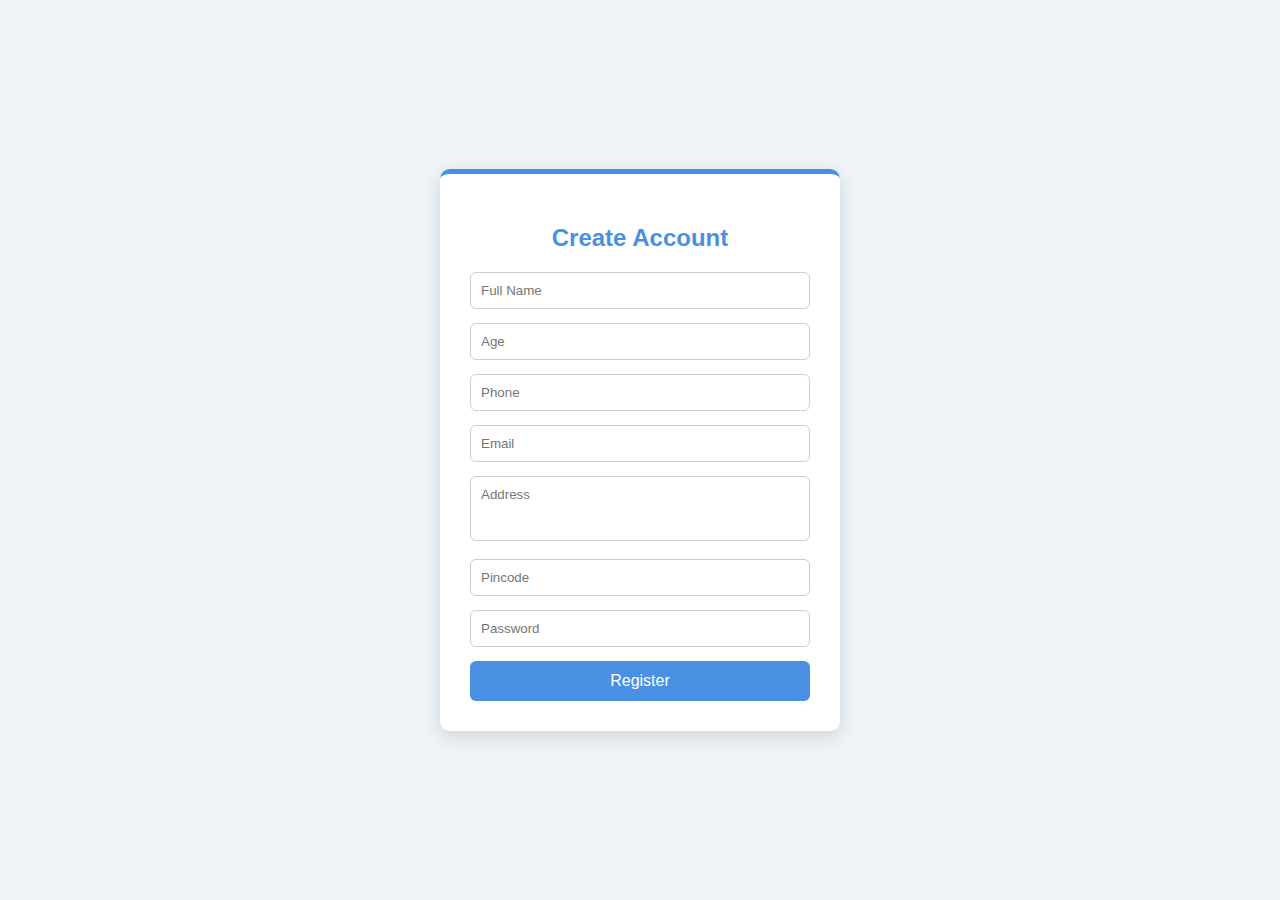
<file: index.html>
<!DOCTYPE html>
<html>
<head>
  <title>Register</title>

  <style>
    *{ box-sizing: border-box; font-family: "Segoe UI", sans-serif; }
    body{
      margin:0; height:100vh; background:#eef3f8;
      display:flex; justify-content:center; align-items:center;
    }
    .register-box{
      background:#fff; width:400px; padding:30px;
      border-radius:10px; box-shadow:0 6px 18px rgba(0,0,0,0.12);
      border-top:5px solid #4a90e2;
    }
    h2{ text-align:center; color:#4a90e2; }
    input, textarea{
      width:100%; padding:10px; margin-bottom:14px;
      border:1px solid #ccc; border-radius:6px;
    }
    textarea{ resize:none; height:65px; }
    button{
      width:100%; padding:11px; background:#4a90e2;
      color:white; border:none; border-radius:6px; font-size:16px;
    }
  </style>
</head>
<body>

<div class="register-box">
  <h2>Create Account</h2>

  <form onsubmit="register(); return false;">
    <input type="text" id="name" placeholder="Full Name">
    <input type="number" id="age" placeholder="Age">
    <input type="text" id="phone" placeholder="Phone">
    <input type="email" id="email" placeholder="Email">
    <textarea id="address" placeholder="Address"></textarea>
    <input type="number" id="pincode" placeholder="Pincode">
    <input type="password" id="password" placeholder="Password">
    <button type="submit">Register</button>
  </form>
</div>

<script>
function register(){
  let user = {
    name: name.value,
    age: age.value,
    phone: phone.value,
    email: email.value,
    address: address.value,
    pincode: pincode.value,
    password: password.value
  };

  if(user.name==="" || user.email==="" || user.password===""){
    alert("Name, Email and Password required");
    return;
  }

  localStorage.setItem("user", JSON.stringify(user));
  alert("Registration Successful");
  window.location.href = "login.html";
}
</script>

</body>
</html>
</file>
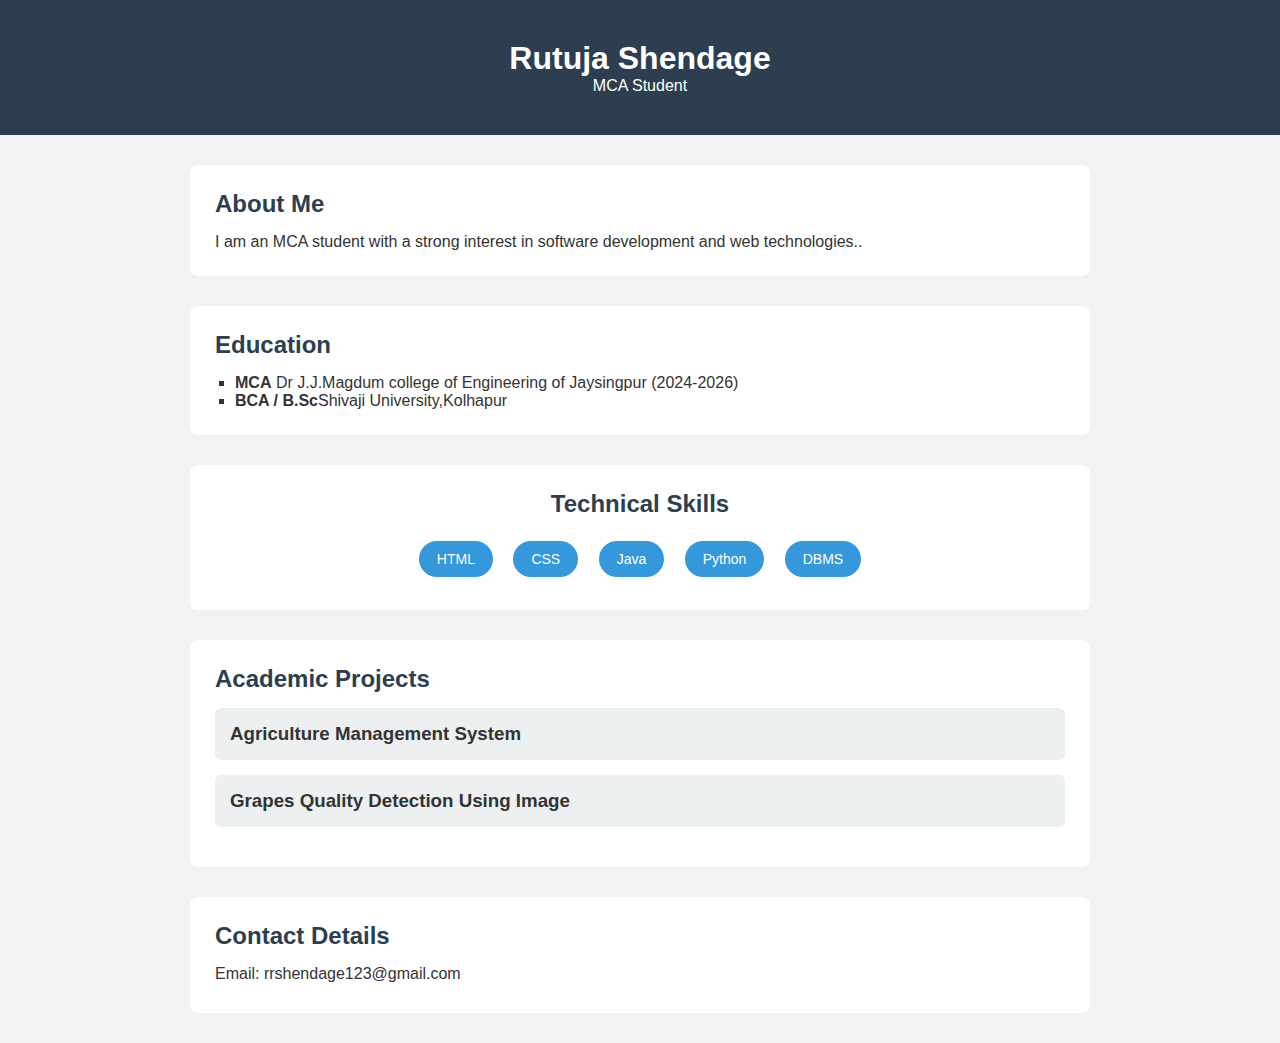
<file: portfolio/index.html>
<!DOCTYPE html>
<html lang="en">
<head>
    <meta charset="UTF-8">
    <meta name="viewport" content="width=device-width, initial-scale=1.0">
    <title> Portfolio</title>
    <link rel="stylesheet" href="style.css">
</head>
<body>

   
    <header>
        <h1>Rutuja Shendage</h1>
        <p>MCA Student </p>
    </header>

    <section class="about">
        <h2>About Me</h2>
        <p>
              I am an MCA student with a strong interest in software development and web technologies.. 
        </p>
    </section>

    <section class="education">
        <h2>Education</h2>
        <ul>
            <li><strong>MCA</strong> Dr J.J.Magdum college of Engineering of Jaysingpur (2024-2026)</li>
            <li><strong>BCA / B.Sc</strong>Shivaji University,Kolhapur</li>
        </ul>
    </section>

   
    <section class="skills">
        <h2>Technical Skills</h2>
        <div class="skill-box">HTML</div>
        <div class="skill-box">CSS</div>
        <div class="skill-box">Java</div>
        <div class="skill-box">Python</div>
        <div class="skill-box">DBMS</div>
    </section>


    <section class="projects">
        <h2>Academic Projects</h2>
        <div class="project">
            <h3>Agriculture  Management System</h3>
         
        </div>
        <div class="project">
            <h3>Grapes Quality Detection Using Image</h3>
          
        </div>
    </section>

  
    <section class="contact">
        <h2>Contact Details</h2>
        <p>Email: rrshendage123@gmail.com</p>
        
    </section>


</body>
</html>
</file>
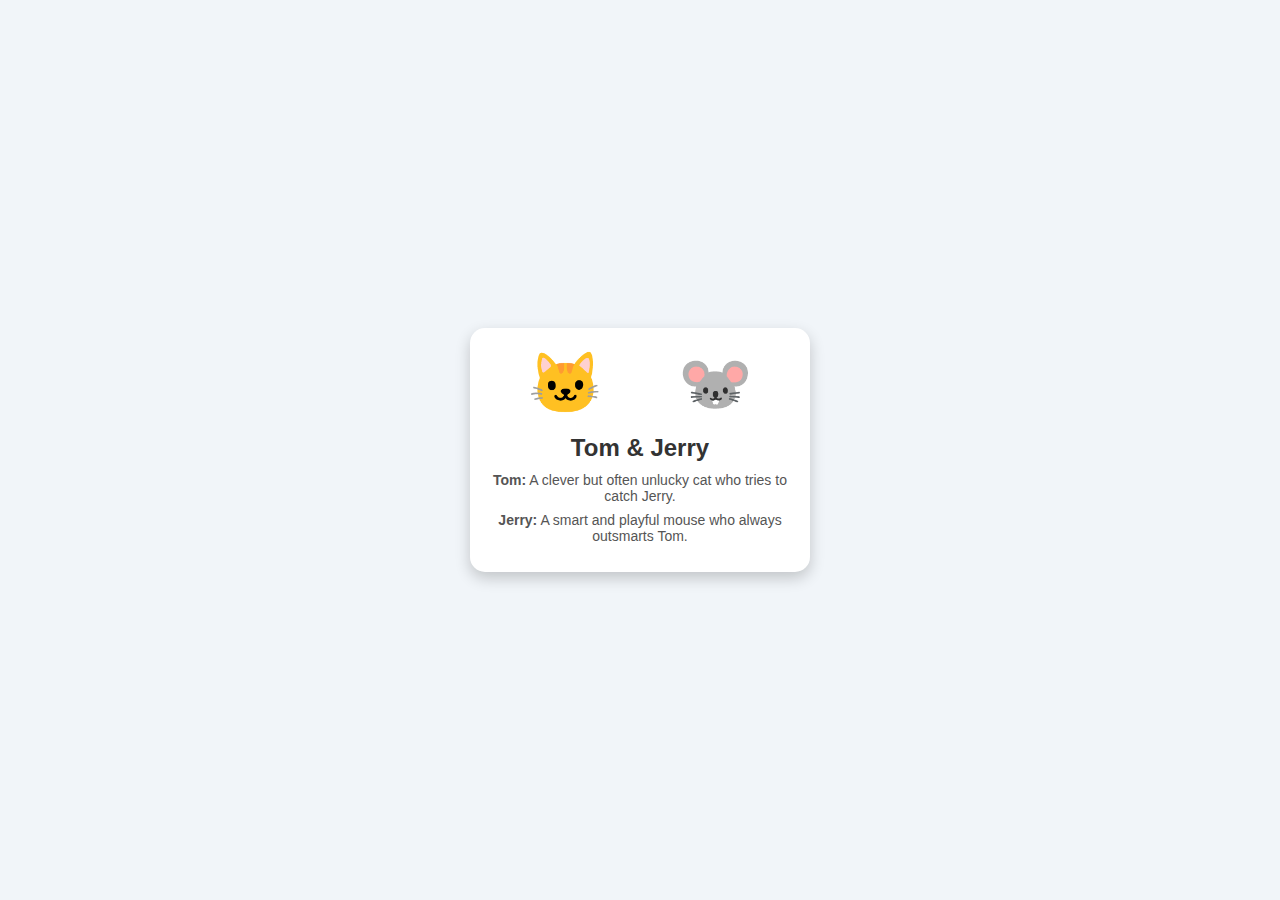
<file: card.html>
<!DOCTYPE html>
<html lang="en">
<head>
<meta charset="UTF-8">
<title>Tom and Jerry Card</title>

<style>
*{
    margin:0;
    padding:0;
    box-sizing:border-box;
    font-family: Arial, sans-serif;
}

body{
    height:100vh;
    display:flex;
    justify-content:center;
    align-items:center;
    background:#f1f5f9;
}

/* Card */
.card{
    width:340px;
    background:#ffffff;
    padding:20px;
    border-radius:15px;
    text-align:center;
    box-shadow:0 6px 15px rgba(0,0,0,0.2);
}

/* Characters */
.characters{
    display:flex;
    justify-content:space-around;
    margin-bottom:15px;
}

.character{
    font-size:60px;
    animation: bounce 2s infinite;
}

.character.jerry{
    animation-delay:1s;
}

/* Text */
h2{
    margin-bottom:10px;
    color:#333;
}

.info{
    font-size:14px;
    color:#555;
    margin-bottom:8px;
}

/* Animation */
@keyframes bounce{
    0%{transform:translateY(0);}
    50%{transform:translateY(-12px);}
    100%{transform:translateY(0);}
}
</style>
</head>

<body>

<div class="card">

    <div class="characters">
        <div class="character tom">🐱</div>
        <div class="character jerry">🐭</div>
    </div>

    <h2>Tom & Jerry</h2>

    <p class="info">
        <strong>Tom:</strong> A clever but often unlucky cat who tries to catch Jerry.
    </p>

    <p class="info">
        <strong>Jerry:</strong> A smart and playful mouse who always outsmarts Tom.
    </p>

</div>

</body>
</html>
</file>
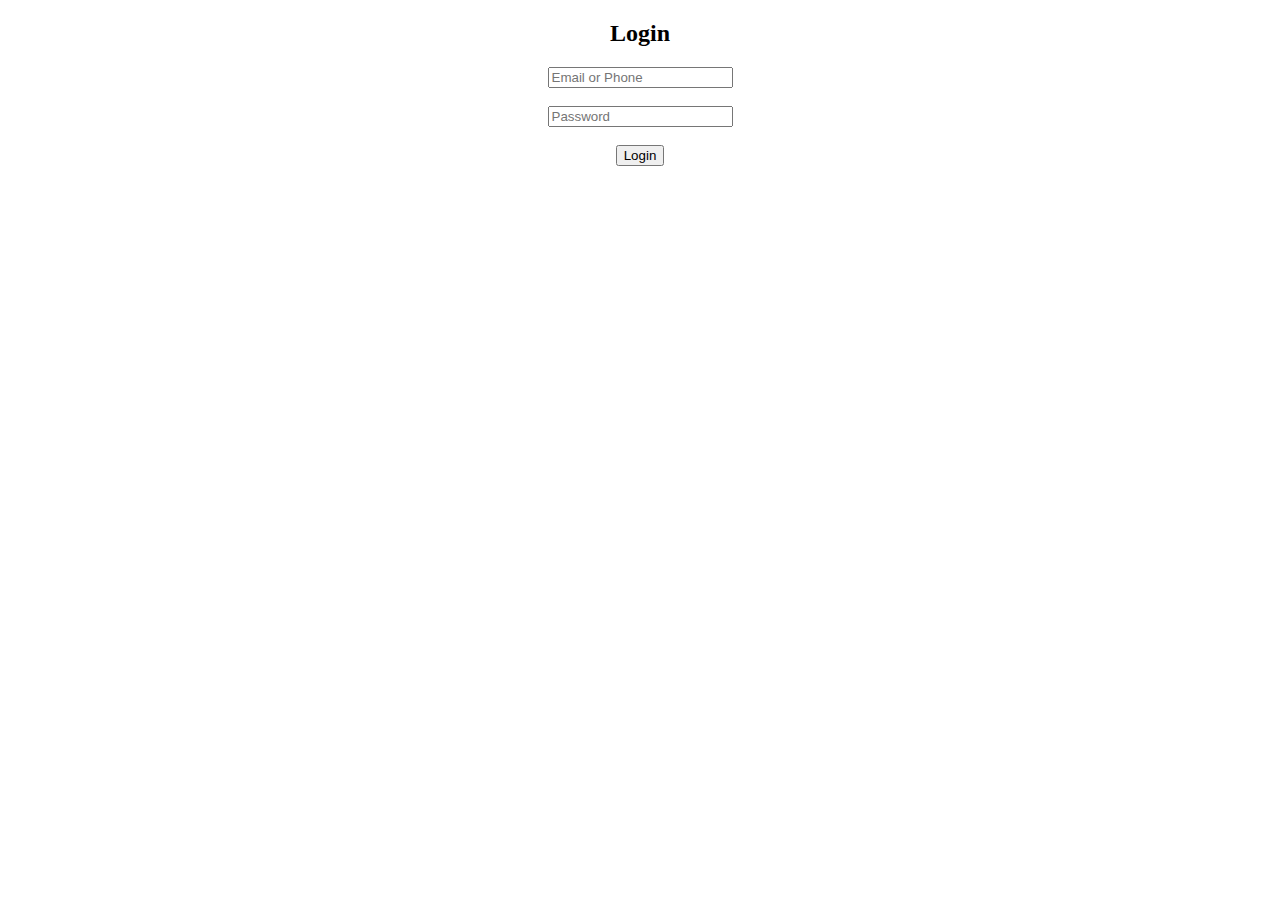
<file: login.html>
<!DOCTYPE html>
<html>
<head>
  <title>Login</title>
</head>
<body>

<center>
  <h2>Login</h2>

  <form onsubmit="login(); return false;">
    <input type="text" id="loginValue" placeholder="Email or Phone"><br><br>
    <input type="password" id="password" placeholder="Password"><br><br>

    <button type="submit">Login</button>
  </form>
</center>

<script>
function login(){

  let loginValue = document.getElementById("loginValue").value;
  let password = document.getElementById("password").value;

  if(loginValue === "" || password === ""){
    alert("All fields required");
    return;
  }

  let user = JSON.parse(localStorage.getItem("user"));

  if(user === null){
    alert("Please register first");
    return;
  }

  if(
    (loginValue === user.email || loginValue === user.phone) &&
    password === user.password
  ){
    alert("Login Successful");
    window.location.href = "user data page.html";
  } else {
    alert("Invalid credentials");
  }
}
</script>

</body>
</html>
</file>
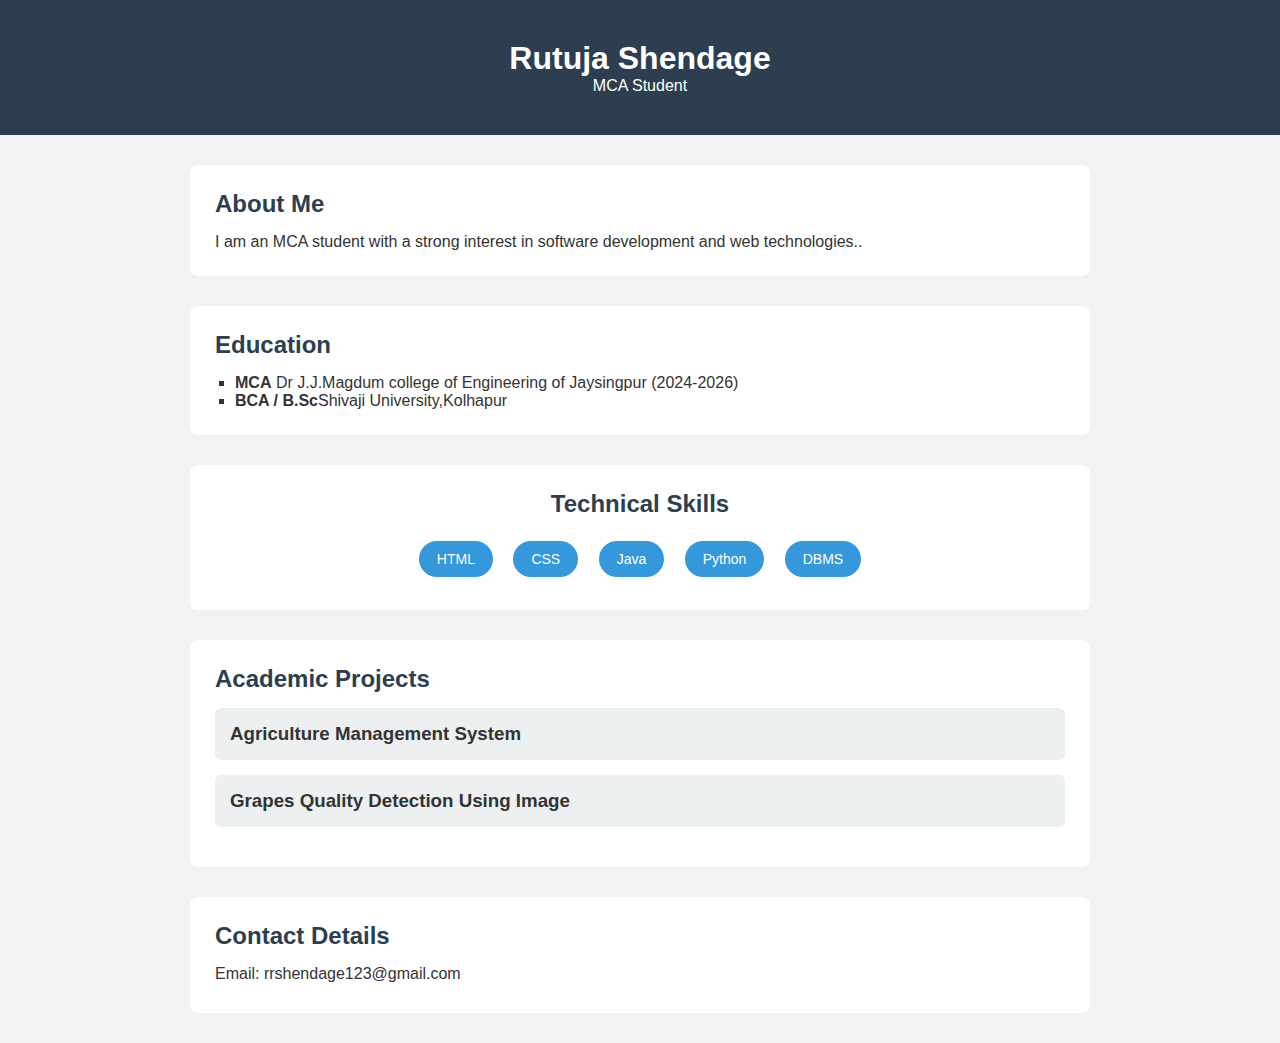
<file: portfolioo.html>
<!DOCTYPE html>
<html lang="en">
<head>
    <meta charset="UTF-8">
    <meta name="viewport" content="width=device-width, initial-scale=1.0">
    <title> Portfolio</title>
    <link rel="stylesheet" href="style.css">
</head>
<body>

   
    <header>
        <h1>Rutuja Shendage</h1>
        <p>MCA Student </p>
    </header>

    <section class="about">
        <h2>About Me</h2>
        <p>
              I am an MCA student with a strong interest in software development and web technologies.. 
        </p>
    </section>

    <section class="education">
        <h2>Education</h2>
        <ul>
            <li><strong>MCA</strong> Dr J.J.Magdum college of Engineering of Jaysingpur (2024-2026)</li>
            <li><strong>BCA / B.Sc</strong>Shivaji University,Kolhapur</li>
        </ul>
    </section>

   
    <section class="skills">
        <h2>Technical Skills</h2>
        <div class="skill-box">HTML</div>
        <div class="skill-box">CSS</div>
        <div class="skill-box">Java</div>
        <div class="skill-box">Python</div>
        <div class="skill-box">DBMS</div>
    </section>


    <section class="projects">
        <h2>Academic Projects</h2>
        <div class="project">
            <h3>Agriculture  Management System</h3>
         
        </div>
        <div class="project">
            <h3>Grapes Quality Detection Using Image</h3>
          
        </div>
    </section>

  
    <section class="contact">
        <h2>Contact Details</h2>
        <p>Email: rrshendage123@gmail.com</p>
        
    </section>


</body>
</html>
</file>
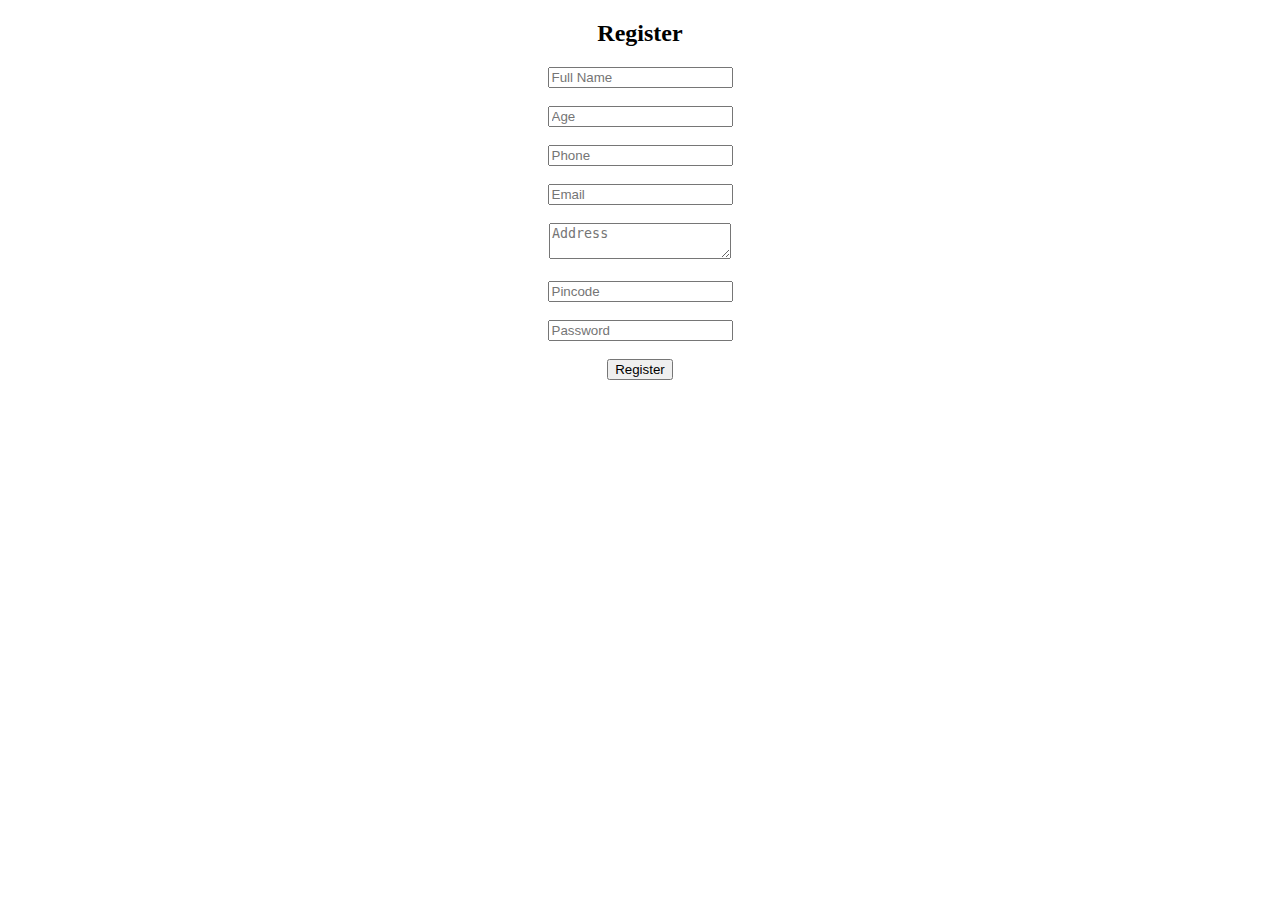
<file: register.html>
<!DOCTYPE html>
<html>
<head>
  <title>Register</title>
</head>
<body>

<center>
  <h2>Register</h2>

  <form onsubmit="register(); return false;">
    <input type="text" id="name" placeholder="Full Name"><br><br>
    <input type="number" id="age" placeholder="Age"><br><br>
    <input type="text" id="phone" placeholder="Phone"><br><br>
    <input type="email" id="email" placeholder="Email"><br><br>
    <textarea id="address" placeholder="Address"></textarea><br><br>
    <input type="number" id="pincode" placeholder="Pincode"><br><br>
    <input type="password" id="password" placeholder="Password"><br><br>

    <button type="submit">Register</button>
  </form>
</center>

<script>
function register(){

  let name = document.getElementById("name").value;
  let age = document.getElementById("age").value;
  let phone = document.getElementById("phone").value;
  let email = document.getElementById("email").value;
  let address = document.getElementById("address").value;
  let pincode = document.getElementById("pincode").value;
  let password = document.getElementById("password").value;

  // Validation (PDF requirement)
  if(name === "" || email === "" || password === ""){
    alert("Name, Email , Password  are required ");
    return;
  }

  let user = {
    name,
    age,
    phone,
    email,
    address,
    pincode,
    password
  };

  localStorage.setItem("user", JSON.stringify(user));

  alert("Registration Successful");
  window.location.href = "login.html";
}
</script>

</body>
</html>
</file>
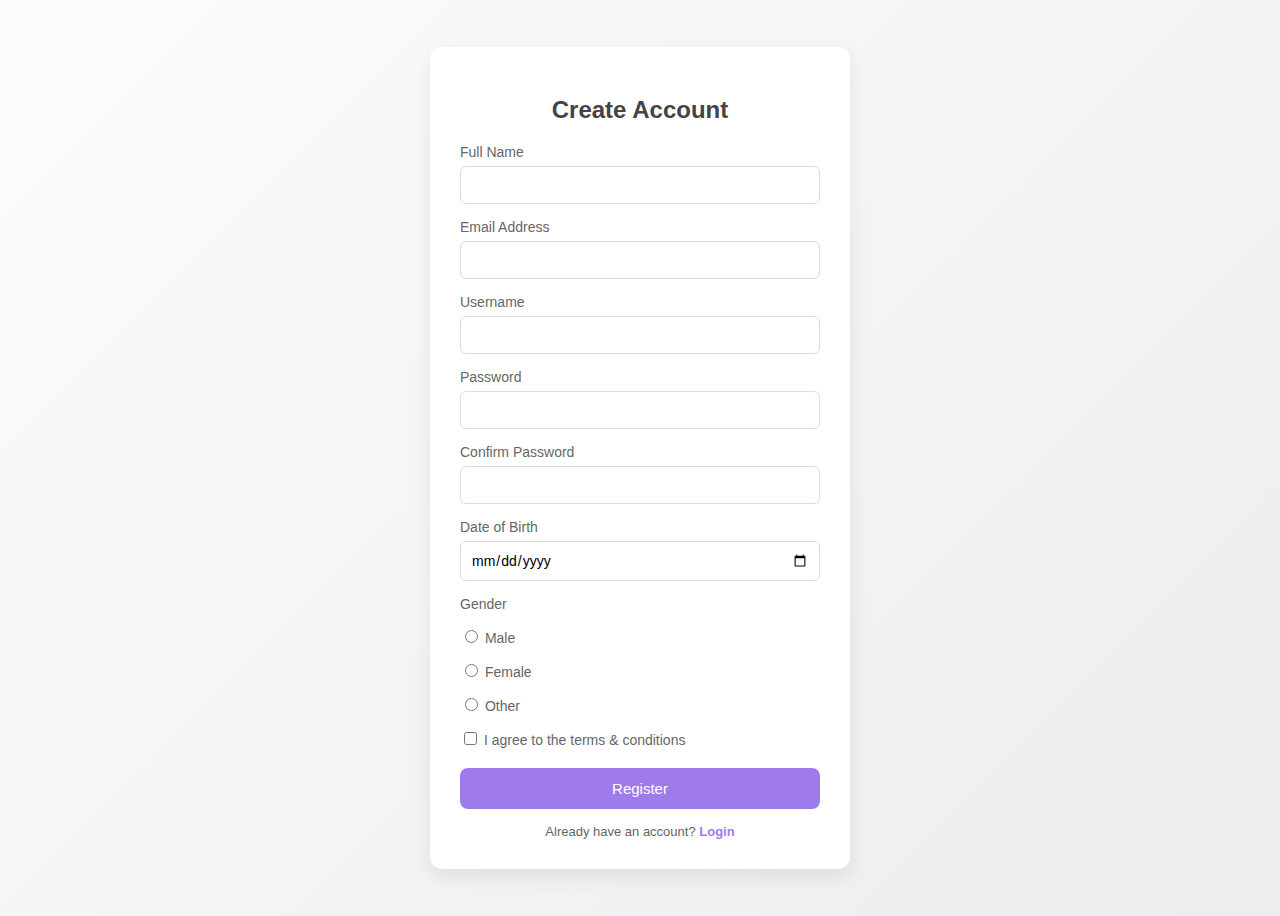
<file: user  registration form.html>
<!DOCTYPE html>
<html lang="en">
<head>
    <meta charset="UTF-8">
    <title>User Registration</title>
    <style>
        * {
            box-sizing: border-box;
            font-family: "Segoe UI", Tahoma, sans-serif;
        }

        body {
            background: linear-gradient(135deg, #fdfbfb, #ebedee);
            min-height: 100vh;
            display: flex;
            align-items: center;
            justify-content: center;
        }

        .form-container {
            background: #ffffff;
            width: 100%;
            max-width: 420px;
            padding: 30px;
            border-radius: 12px;
            box-shadow: 0 8px 20px rgba(0, 0, 0, 0.08);
        }

        .form-container h2 {
            text-align: center;
            margin-bottom: 20px;
            color: #444;
        }

        label {
            margin-top: 15px;
            display: block;
            color: #666;
            font-size: 14px;
        }

        input[type="text"],
        input[type="email"],
        input[type="password"],
        input[type="date"] {
            width: 100%;
            padding: 10px;
            margin-top: 6px;
            border: 1px solid #ddd;
            border-radius: 6px;
            font-size: 14px;
            outline: none;
        }

        input:focus {
            border-color: #a0aec0;
            background: #fafafa;
        }

        .gender {
            margin-top: 10px;
            font-size: 14px;
            color: #555;
        }

        .gender label {
            margin-right: 15px;
        }

        .terms {
            margin-top: 15px;
            font-size: 13px;
            color: #555;
        }

        button {
            width: 100%;
            margin-top: 20px;
            padding: 12px;
            border: none;
            border-radius: 8px;
            background: #9f7aea;
            color: white;
            font-size: 15px;
            cursor: pointer;
            transition: background 0.3s;
        }

        button:hover {
            background: #805ad5;
        }

        .login-link {
            text-align: center;
            margin-top: 15px;
            font-size: 13px;
            color: #666;
        }

        .login-link a {
            color: #9f7aea;
            text-decoration: none;
            font-weight: 600;
        }
    </style>
</head>
<body>

<div class="form-container">
    <h2>Create Account</h2>

    <form>
        <label>Full Name</label>
        <input type="text" required>

        <label>Email Address</label>
        <input type="email" required>

        <label>Username</label>
        <input type="text" required>

        <label>Password</label>
        <input type="password" required>

        <label>Confirm Password</label>
        <input type="password" required>

        <label>Date of Birth</label>
        <input type="date">

        <label>Gender</label>
        <div class="gender">
            <label><input type="radio" name="gender"> Male</label>
            <label><input type="radio" name="gender"> Female</label>
            <label><input type="radio" name="gender"> Other</label>
        </div>

        <div class="terms">
            <label>
                <input type="checkbox" required>
                I agree to the terms & conditions
            </label>
        </div>

        <button type="submit">Register</button>

        <div class="login-link">
            Already have an account? <a href="#">Login</a>
        </div>
    </form>
</div>

</body>
</html>
</file>
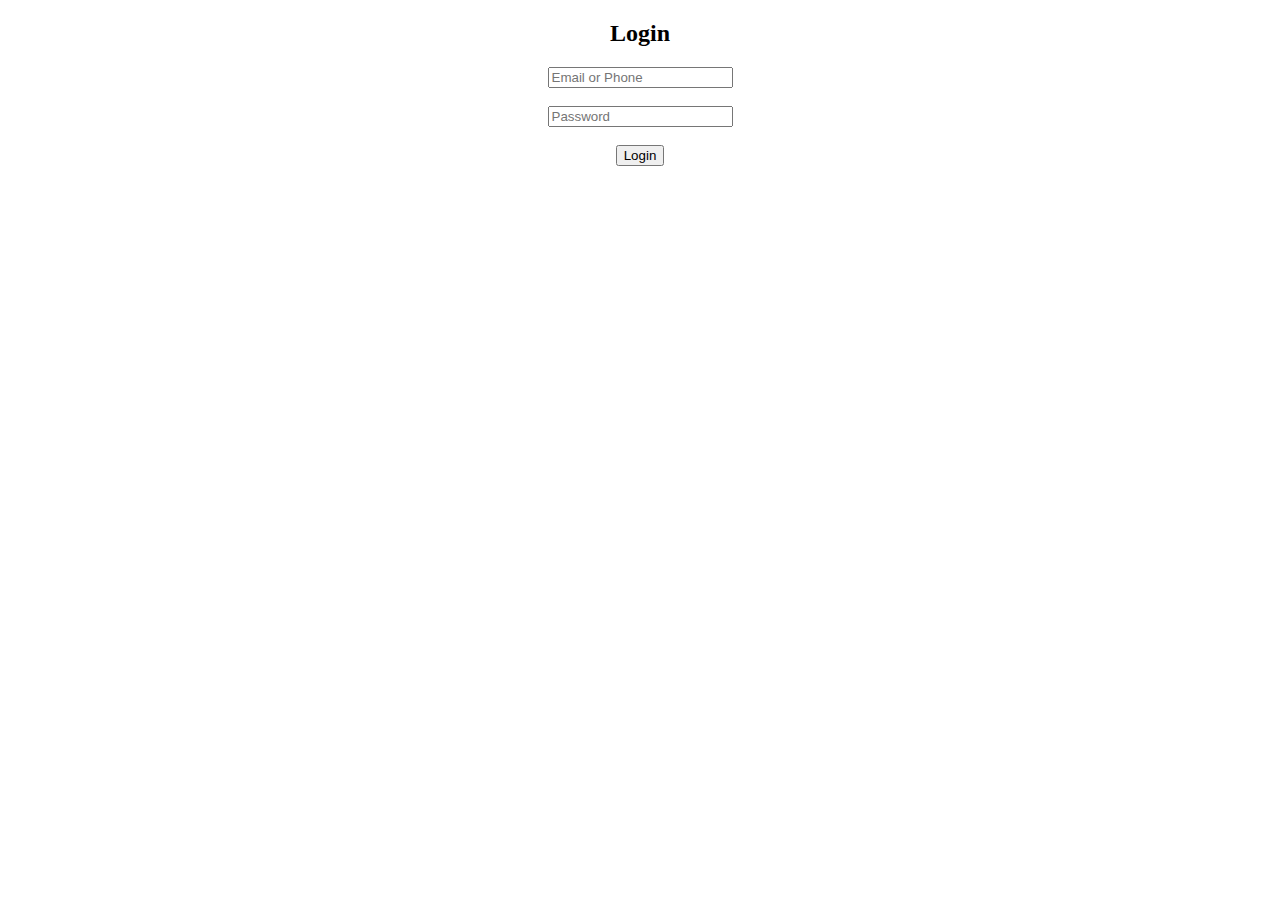
<file: user data page.html>
<!DOCTYPE html>
<html>
<head>
  <title>User Data</title>
</head>
<body>

<center>
  <h2>User Details</h2>

  <p><b>Name:</b> <span id="name"></span></p>
  <p><b>Age:</b> <span id="age"></span></p>
  <p><b>Phone:</b> <span id="phone"></span></p>
  <p><b>Email:</b> <span id="email"></span></p>
  <p><b>Address:</b> <span id="address"></span></p>
  <p><b>Pincode:</b> <span id="pincode"></span></p>

  <button onclick="logout()">Logout</button>
</center>

<script>
let user = JSON.parse(localStorage.getItem("user"));

if(user === null){
  window.location.href = "login.html";
}

document.getElementById("name").innerText = user.name;
document.getElementById("age").innerText = user.age;
document.getElementById("phone").innerText = user.phone;
document.getElementById("email").innerText = user.email;
document.getElementById("address").innerText = user.address;
document.getElementById("pincode").innerText = user.pincode;

function logout(){
  localStorage.clear();
  window.location.href = "login.html";
}
</script>

</body>
</html>
</file>
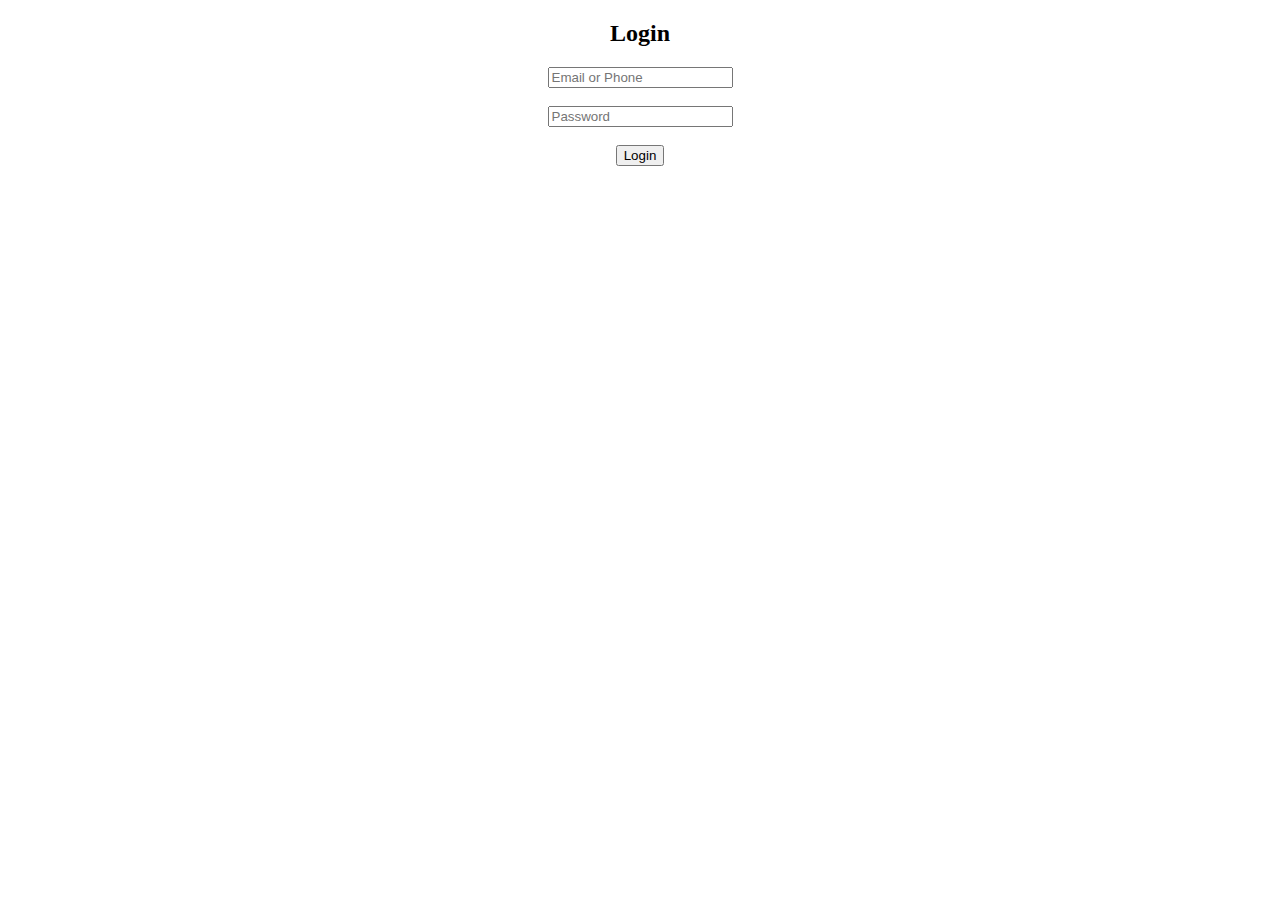
<file: user data.html>
<!DOCTYPE html>
<html>
<head>
  <title>User Dashboard</title>
</head>
<body>

<center>
  <h2>User Dashboard</h2>

  <!-- CARD -->
  <table border="1" cellpadding="12" cellspacing="0" width="360">

    <tr>
      <td colspan="2" align="center"><b>User Profile</b></td>
    </tr>

    <!-- BASIC INFO -->
    <tr>
      <td colspan="2"><b>Basic Information</b></td>
    </tr>
    <tr>
      <td>Name</td>
      <td>
        <span id="nameText"></span>
        <input type="text" id="nameInput" style="display:none;">
      </td>
    </tr>
    <tr>
      <td>Age</td>
      <td>
        <span id="ageText"></span>
        <input type="number" id="ageInput" style="display:none;">
      </td>
    </tr>

    <!-- CONTACT INFO -->
    <tr>
      <td colspan="2"><b>Contact Details</b></td>
    </tr>
    <tr>
      <td>Phone</td>
      <td>
        <span id="phoneText"></span>
        <input type="text" id="phoneInput" style="display:none;">
      </td>
    </tr>
    <tr>
      <td>Email</td>
      <td>
        <span id="emailText"></span>
        <input type="email" id="emailInput" style="display:none;">
      </td>
    </tr>

    <!-- ADDRESS INFO -->
    <tr>
      <td colspan="2"><b>Address</b></td>
    </tr>
    <tr>
      <td>Address</td>
      <td>
        <span id="addressText"></span>
        <input type="text" id="addressInput" style="display:none;">
      </td>
    </tr>
    <tr>
      <td>Pincode</td>
      <td>
        <span id="pincodeText"></span>
        <input type="number" id="pincodeInput" style="display:none;">
      </td>
    </tr>
  </table>

  <br>

  <button onclick="enableEdit()">Update Profile</button>
  <button onclick="updateProfile()">Update the Changes</button>
  <button onclick="openPopup()">Change Password</button>
  <button onclick="logout()">Logout</button>

  <br><br>

  <!-- CHANGE PASSWORD POPUP -->
  <div id="popup" style="display:none;">
    <fieldset style="width:260px;">
      <legend><b>Change Password</b></legend>

      <input type="password" id="newPass" placeholder="New Password"><br><br>
      <input type="password" id="confirmPass" placeholder="Confirm Password"><br><br>

      <input type="checkbox" id="check"> Confirm password change<br><br>

      <button onclick="changePassword()">Change</button>
      <button onclick="closePopup()">Cancel</button>
    </fieldset>
  </div>

</center>

<script>
/* 🔐 ROUTE PROTECTION */
let user = JSON.parse(localStorage.getItem("user"));
if(user === null){
  window.location.href = "login.html";
}

/* 📄 DISPLAY DATA */
nameText.innerText = user.name;
ageText.innerText = user.age;
phoneText.innerText = user.phone;
emailText.innerText = user.email;
addressText.innerText = user.address;
pincodeText.innerText = user.pincode;

/* ✏️ ENABLE EDIT */
function enableEdit(){
  toggle(true);

  nameInput.value = user.name;
  ageInput.value = user.age;
  phoneInput.value = user.phone;
  emailInput.value = user.email;
  addressInput.value = user.address;
  pincodeInput.value = user.pincode;
}

/* 💾 UPDATE PROFILE */
function updateProfile(){
  user.name = nameInput.value;
  user.age = ageInput.value;
  user.phone = phoneInput.value;
  user.email = emailInput.value;
  user.address = addressInput.value;
  user.pincode = pincodeInput.value;

  localStorage.setItem("user", JSON.stringify(user));
  alert("Profile Updated Successfully");
  location.reload();
}

/* 🔁 TOGGLE VIEW / EDIT */
function toggle(edit){
  let f = ["name","age","phone","email","address","pincode"];
  f.forEach(x=>{
    document.getElementById(x+"Text").style.display = edit ? "none" : "inline";
    document.getElementById(x+"Input").style.display = edit ? "inline" : "none";
  });
}

/* 🔑 PASSWORD POPUP */
function openPopup(){
  popup.style.display = "block";
}
function closePopup(){
  popup.style.display = "none";
}

/* 🔐 CHANGE PASSWORD */
function changePassword(){
  let p1 = newPass.value;
  let p2 = confirmPass.value;
  let c = check.checked;

  if(!c){
    alert("Checkbox tick करा");
    return;
  }
  if(p1 === "" || p2 === ""){
    alert("Password required");
    return;
  }
  if(p1 !== p2){
    alert("Password does not match");
    return;
  }

  user.password = p1;
  localStorage.setItem("user", JSON.stringify(user));
  alert("Password Changed Successfully");
  closePopup();
}

/* 🚪 LOGOUT */
function logout(){
  localStorage.clear();
  window.location.href = "login.html";
}
</script>

</body>
</html>
</file>
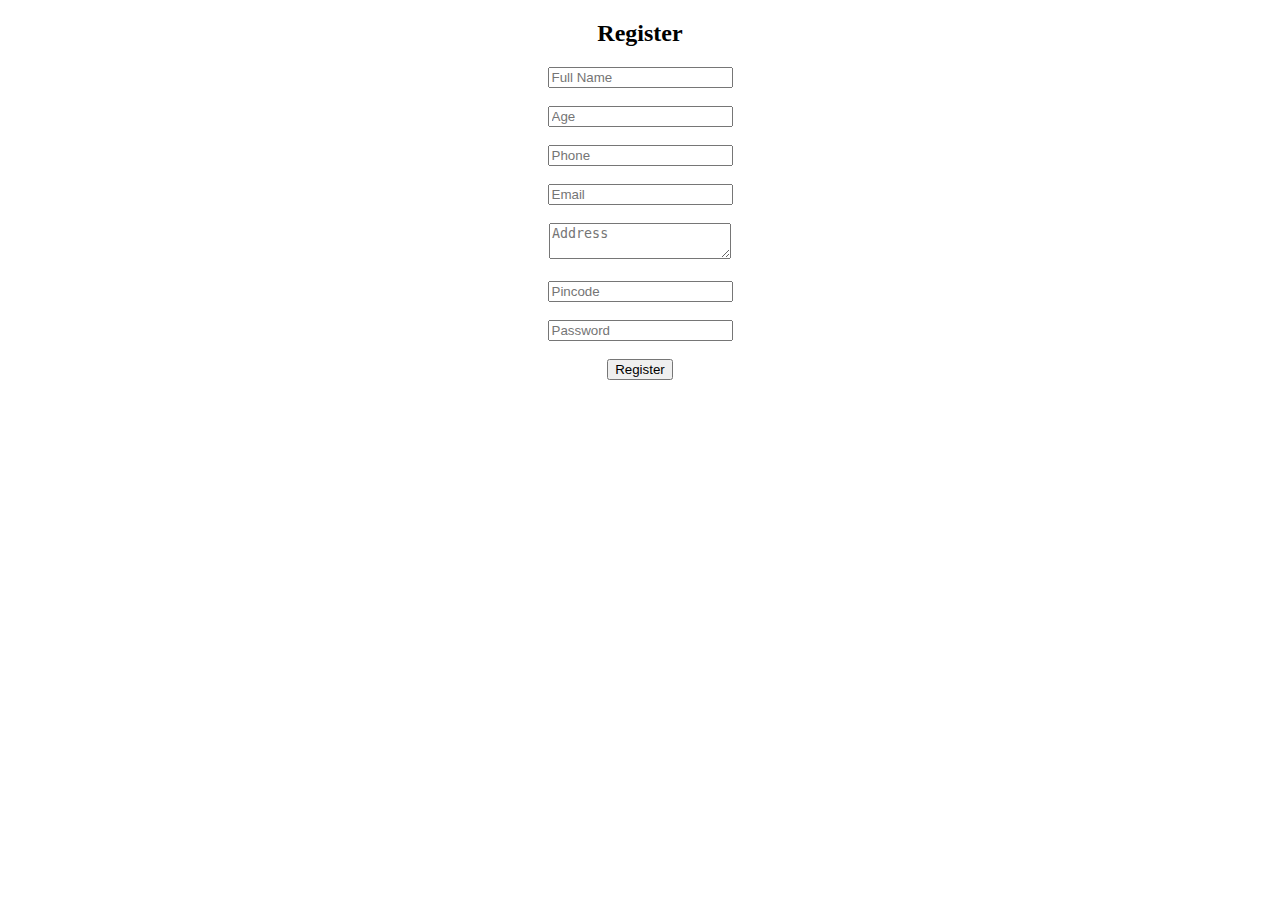
<file: 8 jan/register.html>
<!DOCTYPE html>
<html>
<head>
  <title>Register</title>
</head>
<body>

<center>
  <h2>Register</h2>

  <form onsubmit="register(); return false;">
    <input type="text" id="name" placeholder="Full Name"><br><br>
    <input type="number" id="age" placeholder="Age"><br><br>
    <input type="text" id="phone" placeholder="Phone"><br><br>
    <input type="email" id="email" placeholder="Email"><br><br>
    <textarea id="address" placeholder="Address"></textarea><br><br>
    <input type="number" id="pincode" placeholder="Pincode"><br><br>
    <input type="password" id="password" placeholder="Password"><br><br>

    <button type="submit">Register</button>
  </form>
</center>

<script>
function register(){

  let name = document.getElementById("name").value;
  let age = document.getElementById("age").value;
  let phone = document.getElementById("phone").value;
  let email = document.getElementById("email").value;
  let address = document.getElementById("address").value;
  let pincode = document.getElementById("pincode").value;
  let password = document.getElementById("password").value;

  
  if(name === "" || email === "" || password === ""){
    alert("Name, Email , Password  are required ");
    return;
  }

  let user = {
    name,
    age,
    phone,
    email,
    address,
    pincode,
    password
  };

  localStorage.setItem("user", JSON.stringify(user));

  alert("Registration Successful");
  window.location.href = "login.html";
}
</script>

</body>
</html>
</file>
<file: portfolio/style.css>
* {
    margin: 0;
    padding: 0;
    box-sizing: border-box;
}

body {
    font-family: "Segoe UI", Arial, sans-serif;
    background-color: #f2f2f2;
    color: #333;
}

header {
    background-color: #2c3e50;
    color: white;
    padding: 40px 0;
    text-align: center;
}


section {
    width: 90%;
    max-width: 900px;
    margin: 30px auto;
    background: white;
    padding: 25px;
    border-radius: 8px;
}

h2 {
    margin-bottom: 15px;
    color: #2c3e50;
}


.education ul {
    list-style-type: square;
    padding-left: 20px;
}

.skills {
    text-align: center;
}

.skill-box {
    display: inline-block;
    background-color: #3498db;
    color: white;
    padding: 10px 18px;
    margin: 8px;
    border-radius: 20px;
    font-size: 14px;
}

.project {
    margin-bottom: 15px;
    padding: 15px;
    background-color: #ecf0f1;
    border-radius: 6px;
}

/* Contact */
.contact p {
    margin: 5px 0;
}
</file>
<file: style.css>
* {
    margin: 0;
    padding: 0;
    box-sizing: border-box;
}

body {
    font-family: "Segoe UI", Arial, sans-serif;
    background-color: #f2f2f2;
    color: #333;
}

header {
    background-color: #2c3e50;
    color: white;
    padding: 40px 0;
    text-align: center;
}


section {
    width: 90%;
    max-width: 900px;
    margin: 30px auto;
    background: white;
    padding: 25px;
    border-radius: 8px;
}

h2 {
    margin-bottom: 15px;
    color: #2c3e50;
}


.education ul {
    list-style-type: square;
    padding-left: 20px;
}

.skills {
    text-align: center;
}

.skill-box {
    display: inline-block;
    background-color: #3498db;
    color: white;
    padding: 10px 18px;
    margin: 8px;
    border-radius: 20px;
    font-size: 14px;
}

.project {
    margin-bottom: 15px;
    padding: 15px;
    background-color: #ecf0f1;
    border-radius: 6px;
}

/* Contact */
.contact p {
    margin: 5px 0;
}
</file>
